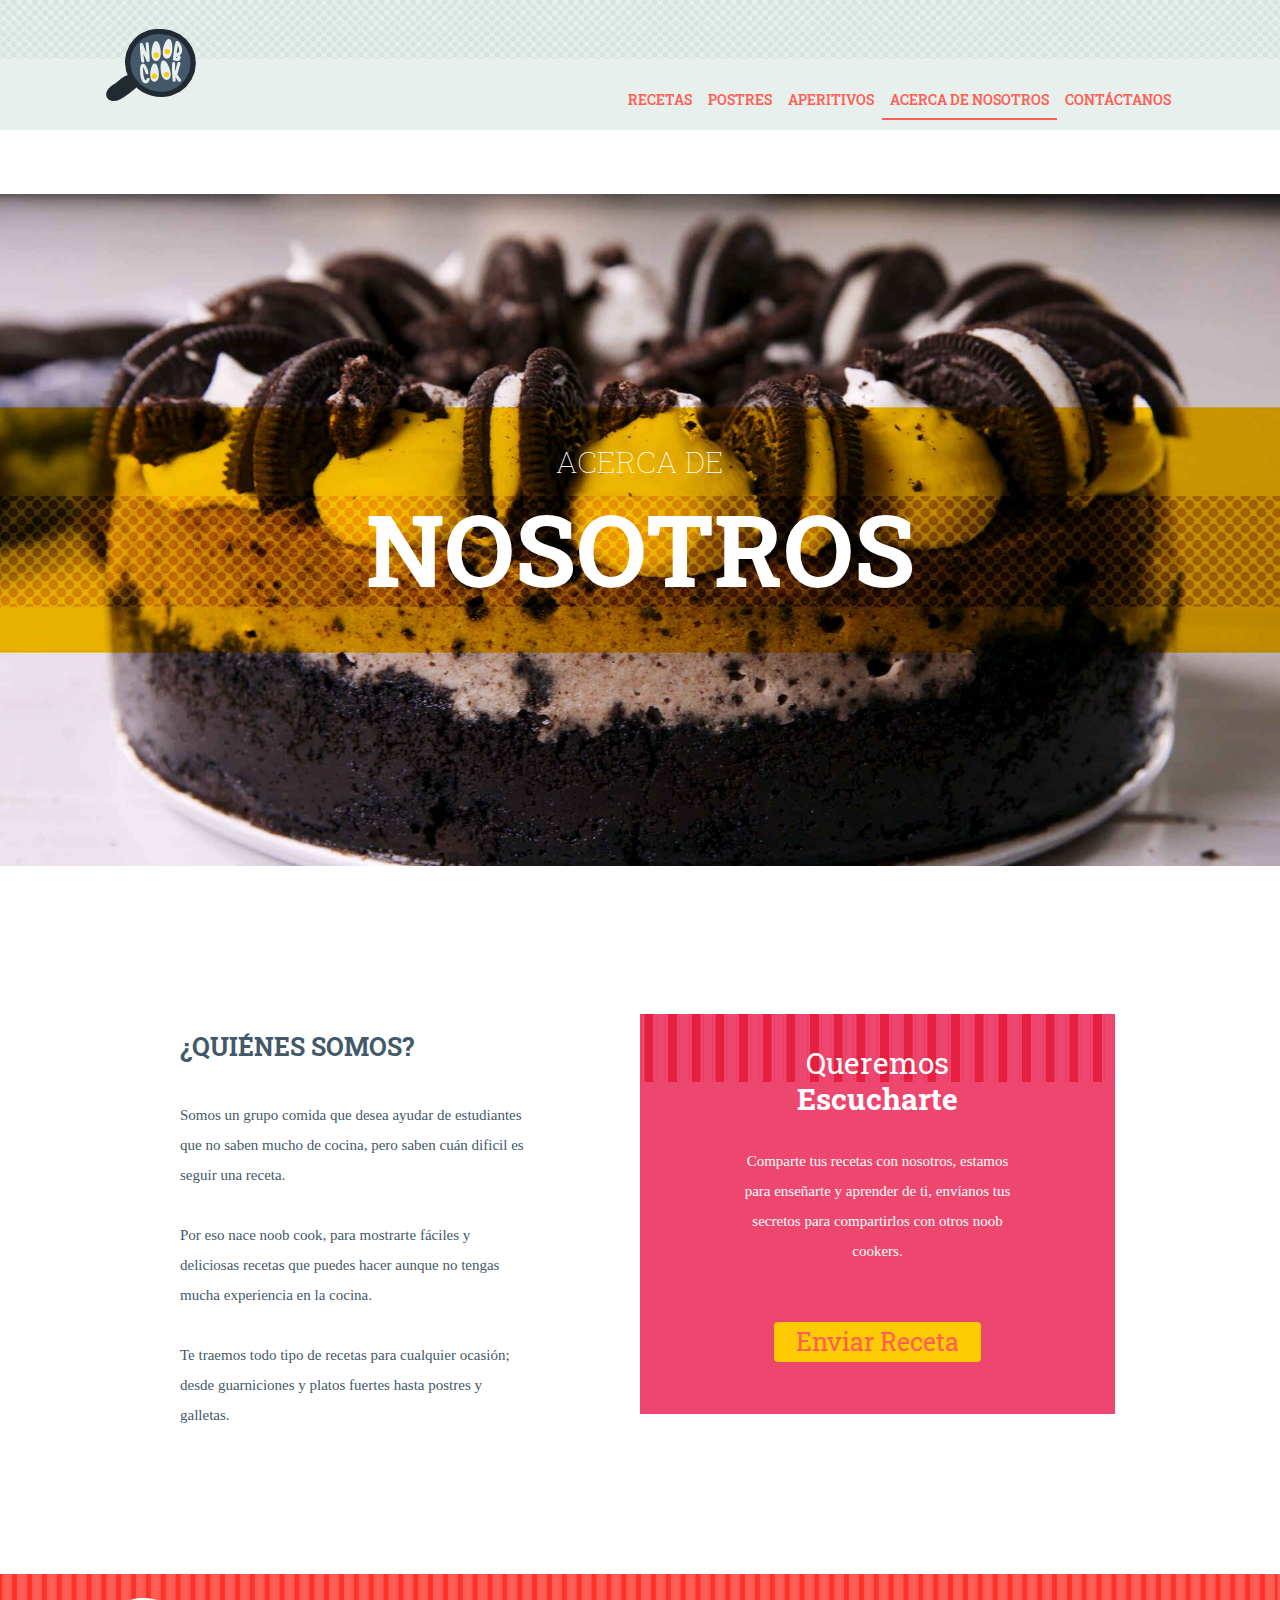
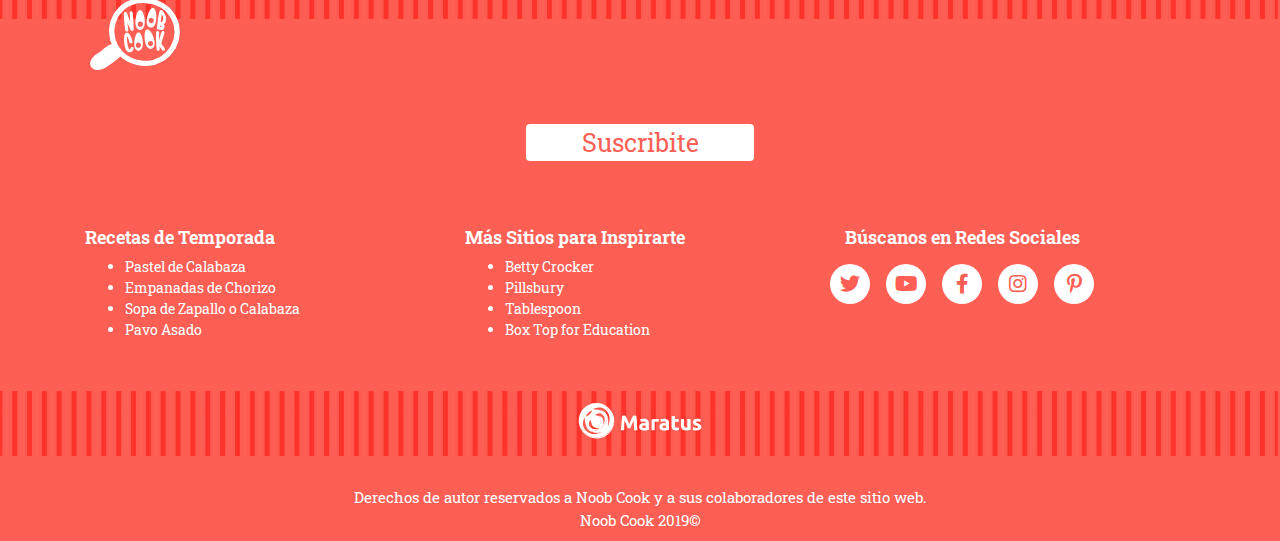
<file: nosotros.html>
<!doctype html>
<html>
<head>
<meta charset="UTF-8">
  <meta name="viewport" content="width=device-width, initial-scale=1.0">
<title>Acerca de Nosotos | Noob Cook</title>
	 <link rel="stylesheet" href="css/bootstrap.min.css">
      <link rel="stylesheet" href="css/bootstrap-custom.css">
    <!-- FONTS -->
      <link href="https://fonts.googleapis.com/css?family=Roboto+Slab:400,700,900&display=swap" rel="stylesheet">
    <!-- IDEA: FONT AWESOME links -->
      <link href="https://use.fontawesome.com/releases/v5.0.0/css/all.css" rel="stylesheet">
      <link href="https://use.fontawesome.com/releases/v5.0.3/css/all.css" rel="stylesheet">
      <link href="https://use.fontawesome.com/releases/v5.8.2/css/all.css" rel="stylesheet">
      <link rel="stylesheet" href="css/style.css">
</head>
	<body>
		 <header>
		      <div class="container">
		                  <nav class="navbar navbar-expand-lg navbar-light bg-light">
		                    <!-- IDEA: la marca nunca salio -->
		                  <a class="navbar-brand" href="index.html">
		                    <img class="nblogo" src="img/nb.svg" alt="Noob Cook"> </a>
		                <button class="navbar-toggler" type="button" data-toggle="collapse" data-target="#navbarSupportedContent" aria-controls="navbarSupportedContent" aria-expanded="false" aria-label="Toggle navigation">
		                  <span class="navbar-toggler-icon"></span>
		                </button>
		                    <div class="collapse navbar-collapse" id="navbarSupportedContent">
		                      <ul class="navbar-nav ml-auto">
		                        <li class="nav-item">
		                          <a class="nav-link" href="recetas.html">Recetas <span class="sr-only">(current)</span></a>
		                        </li>
		                        <li class="nav-item">
		                          <a class="nav-link" href="#">Postres</a>
		                        </li>
		                        <li class="nav-item">
		                          <a class="nav-link" href="#">Aperitivos</a>
		                        </li>
		                       <li class="nav-item active">
		                          <a class="nav-link" href="nosotros.html">Acerca de Nosotros</a>
		                        </li>
		                       <li class="nav-item">
		                          <a class="nav-link" href="contact.html">Contáctanos</a>
		                      </li>
		                      </ul>
		                    </div>
		                    </nav>
											</div>
		    </header>

	<section id="nosotros">
		<h3 id="subtitulo">
		Acerca de
		</h3>
		<h2 id="titulo">
		Nosotros
		</h2>
	</section>

		<section id="acercade" >
			<div class="container">
				<div class="row mt-5">
					<article class="col-md-4 col-sm-4 col-xs-12 offset-md-1 offset-sm-1">
					<h4>¿Quiénes somos?</h4>
						<p id="cont">Somos un grupo comida que desea ayudar de estudiantes
							que no saben mucho de cocina, pero saben cuán dificil es seguir
							una receta. <br> <br> Por eso nace noob cook, para mostrarte fáciles
							y deliciosas recetas que puedes hacer aunque no tengas mucha
							experiencia en la cocina. <br> <br> Te traemos todo tipo de recetas
							para cualquier ocasión; desde guarniciones y platos fuertes
							 hasta postres y galletas.</p>
					</article>

					<article id="escucharte" class="col-md-5 col-sm-5 col-xs-12 offset-sm-1">
					<h2>Queremos<span> <br>Escucharte</span></h2>
					<div id="conte-align">
						<p class="text-center" id="conte">Comparte tus recetas con nosotros,
							 estamos para enseñarte y aprender de ti, envíanos tus secretos
							 para compartirlos con otros noob cookers.</p>
					</div>
						<p class="text-center"><a href="#" class="btn btn-yellow ">Enviar Receta</a></p>
					</article>
					</div>
			</div>
		</section>

		<section id="quote" class="container">
		<p class="text-center"></p>
		</section>

    <footer>

          <div class="container">

                <img src="img/nbwhite.svg" alt="Noob Cook" class="img-fluid logofooter">

                <p class="text-center"><a href="#" class="btn btn-white float-center">Suscribite</a></p>


          <div class="row mt-5">
            <article class="col-md-4 col-sm-4 col-xs-12">
              <h4>Recetas de Temporada</h4>
              <ul type="disc">
              <a href="#"><li>Pastel de Calabaza</li></a>
              <a href="#"><li>Empanadas de Chorizo</li></a>
              <a href="#"><li>Sopa de Zapallo o Calabaza</li></a>
              <a href="#"><li>Pavo Asado</li></a>
              </ul>
            </article>


            <article class="col-md-4 col-sm-4 col-xs-12">
              <h4>Más Sitios para Inspirarte</h4>
              <ul>
              <a href="http://www.bettycrocker.com" target="_blank"><li>Betty Crocker</li></a>
              <a href="https://www.pillsbury.com" target="_blank"><li>Pillsbury</li></a>
              <a href="https://www.tablespoon.com" target="_blank"><li>Tablespoon</li></a>
              <a href="https://www.boxtops4education.com" target="_blank"><li>Box Top for Education</li></a>
              </ul>
            </article>

            <article id="redes"class="col-md-4 col-sm-4 col-xs-12">
              <h4>Búscanos en Redes Sociales</h4>
              <div class="row mt-3">
                <article class="d-inline-block mr-3 float-left ">
                    <i class="fab fa-twitter"></i>
                </article>
                <article class="d-inline-block mr-3 float-left  ">
                    <i class="fab fa-youtube"></i>
                </article>
                <article class="d-inline-block mr-3 float-left ">
                    <i class="fab fa-facebook-f"></i>
                </article>
                <article class="d-inline-block mr-3 float-left  ">
                    <i class="fab fa-instagram"></i>
                </article>
                <article class="d-inline-block mr-3 float-left  ">
                    <i class="fab fa-pinterest-p"></i>
                </article>

                </div>
                </article>

              </div>


            <div>
              <p class="text-center"><img class="maratus" src="img/maratus-logo-01.svg" alt="maratus brand"></p>
              <p class="text-center">Derechos de autor reservados a Noob Cook y a  sus colaboradores de este sitio web.<br> Noob Cook 2019©</p>

            </div>

          </div>

    </footer>


</body>
</html>
</file>
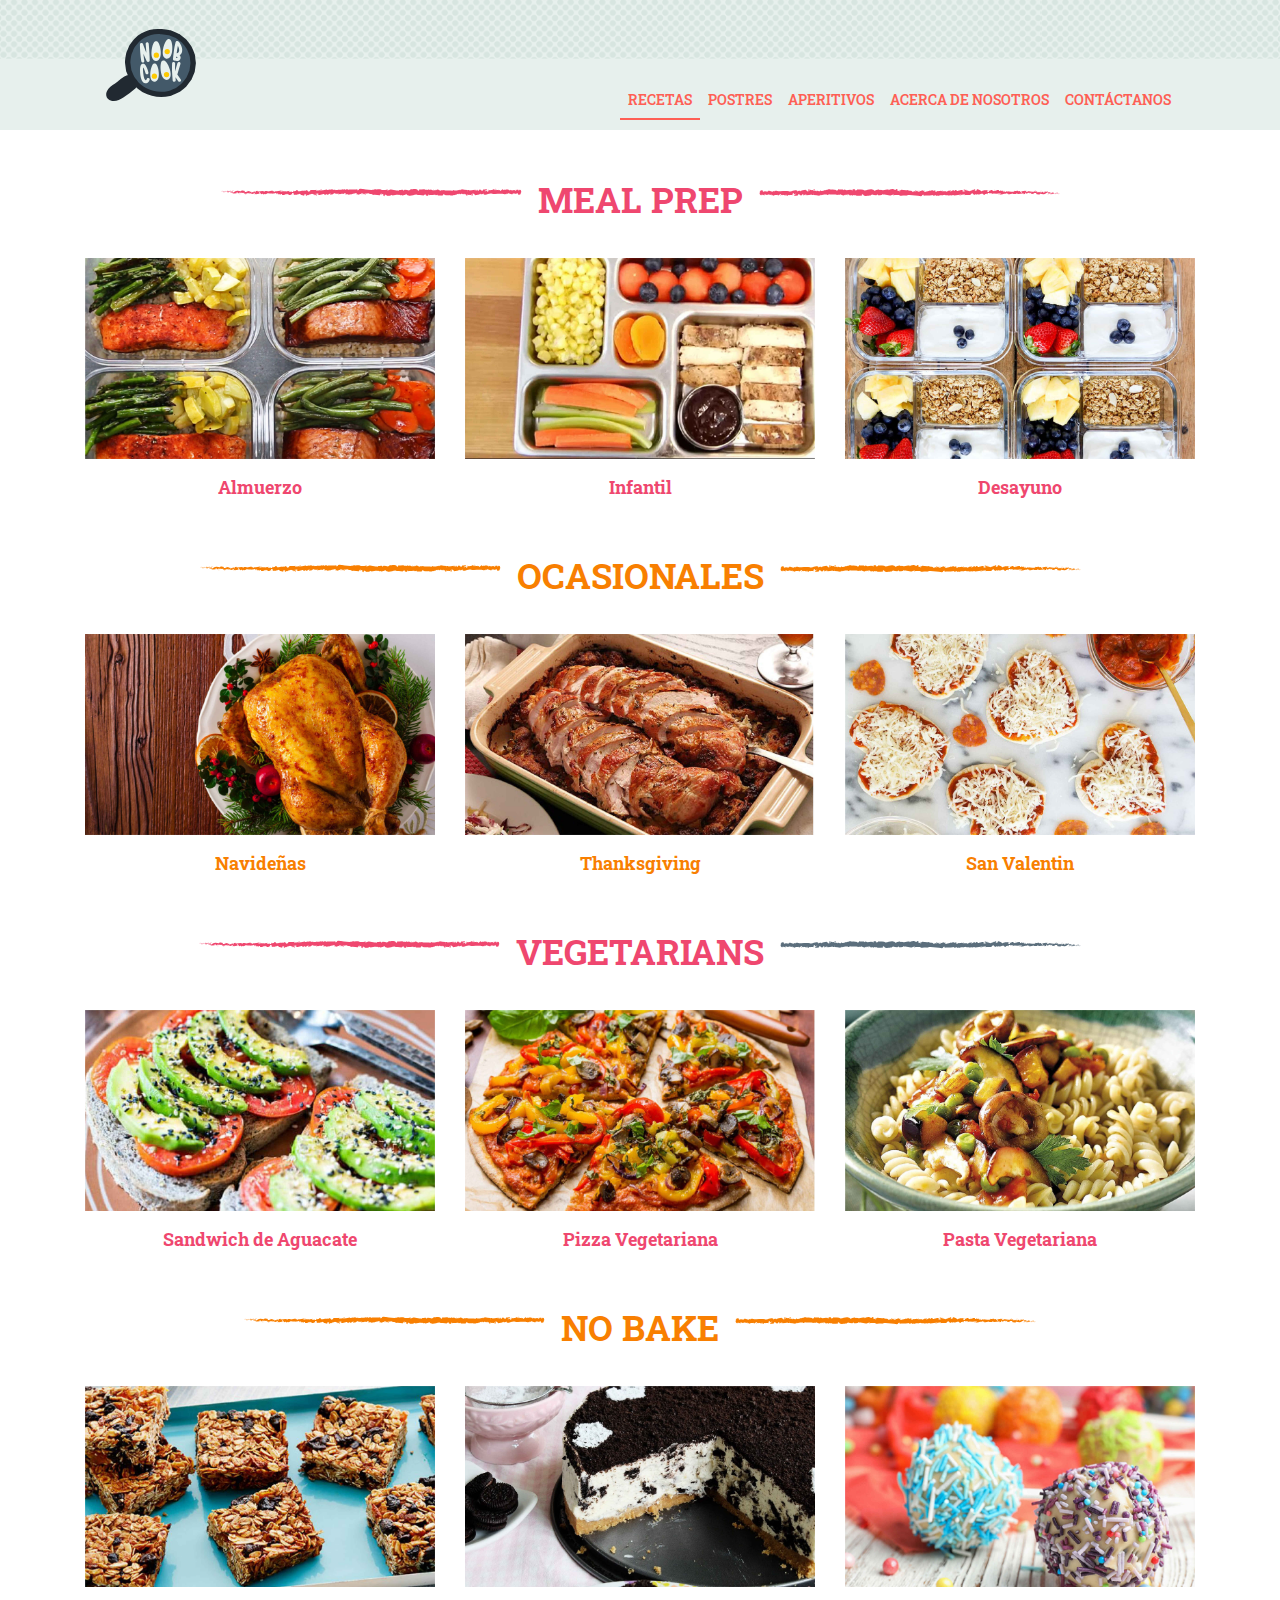
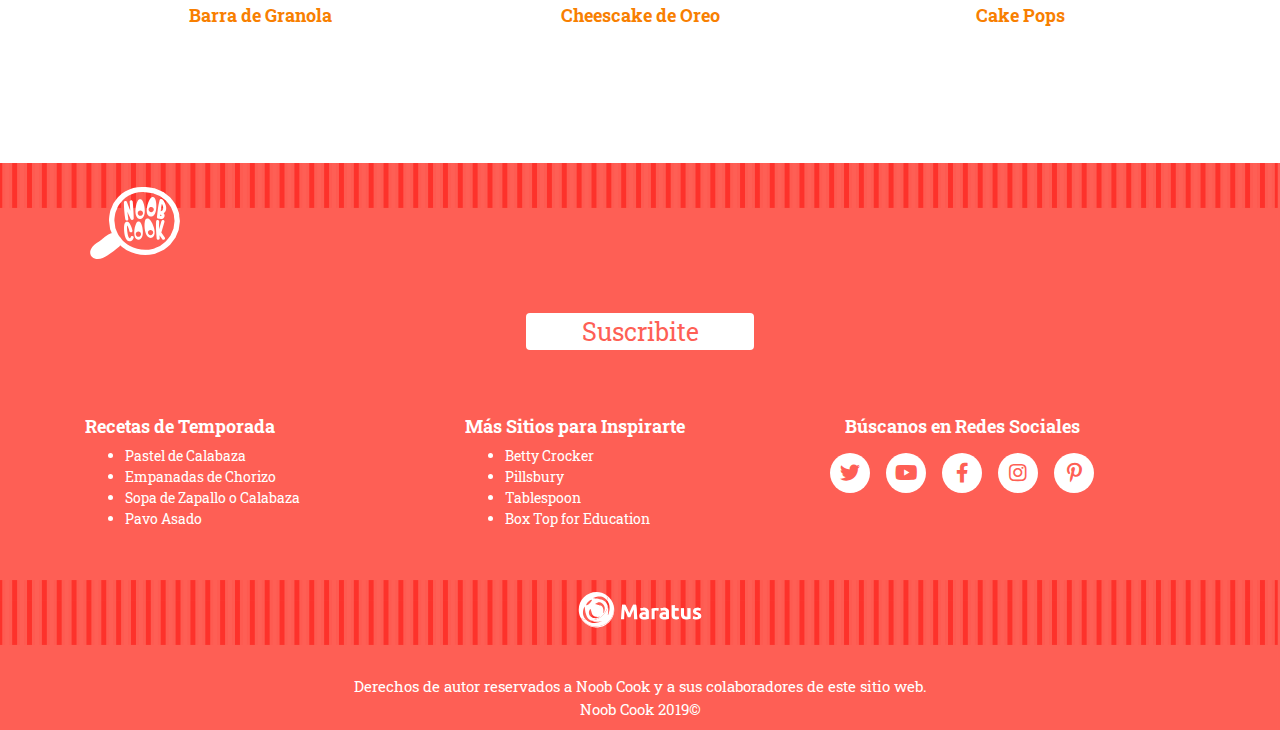
<file: recetas.html>
<!DOCTYPE html>
<html lang="en" dir="ltr">
  <head>
    <meta charset="utf-8">
      <meta name="viewport" content="width=device-width, initial-scale=1.0">

    <title>Recetas | Noob Cook</title>

    <link rel="stylesheet" href="css/bootstrap.min.css">
    <link rel="stylesheet" href="css/bootstrap-custom.css">
  <!-- FONTS -->
    <link href="https://fonts.googleapis.com/css?family=Roboto+Slab:400,700,900&display=swap" rel="stylesheet">

    <!-- IDEA: FONT AWESOME links -->

      <link href="https://use.fontawesome.com/releases/v5.0.0/css/all.css" rel="stylesheet">
      <link href="https://use.fontawesome.com/releases/v5.0.3/css/all.css" rel="stylesheet">
      <link href="https://use.fontawesome.com/releases/v5.8.2/css/all.css" rel="stylesheet">

    <link rel="stylesheet" href="css/style.css">
  </head>
  <body>
      <header>
        <div class="container">


                    <nav class="navbar navbar-expand-lg navbar-light bg-light">
                      <!-- IDEA: la marca nunca salio -->
                    <a class="navbar-brand" href="index.html">
                      <img class="nblogo" src="img/nb.svg" alt="Noob Cook"> </a>

                  <button class="navbar-toggler" type="button" data-toggle="collapse" data-target="#navbarSupportedContent" aria-controls="navbarSupportedContent" aria-expanded="false" aria-label="Toggle navigation">
                    <span class="navbar-toggler-icon"></span>
                  </button>

                      <div class="collapse navbar-collapse" id="navbarSupportedContent">
                        <ul class="navbar-nav ml-auto">
                          <li class="nav-item active">
                            <a class="nav-link" href="recetas.html">Recetas <span class="sr-only">(current)</span></a>
                          </li>
                          <li class="nav-item">
                            <a class="nav-link" href="#">Postres</a>
                          </li>
                          <li class="nav-item">
                            <a class="nav-link" href="#">Aperitivos</a>
                          </li>
                         <li class="nav-item">
                            <a class="nav-link" href="nosotros.html">Acerca de Nosotros</a>
                          </li>
                         <li class="nav-item">
                            <a class="nav-link" href="contact.html">Contáctanos</a>
                        </li>
                        </ul>
                      </div>
                      </nav>
          </div>
        </div>

      </header>

      <section class="mt-5" id="mealprep">
        <div class="container">

          <h3 class="title-section">Meal Prep</h3>

          <div class="row">
            <article id="thumbnail" class="col-md-4 col-sm-4 col-xs-12">
              <img src="img/recetas/10_lunch-prep.jpg" class="img-fluid" alt="lunch-prep">
              <h4 class="text-center">Almuerzo</h4>
            </article>

            <article id="thumbnail" class="col-md-4 col-sm-4 col-xs-12">
              <img src="img/recetas/11_para-niños.jpg" class="img-fluid" alt="para-niños">
              <h4 class="text-center">Infantil</h4>
            </article>

            <article id="thumbnail" class="col-md-4 col-sm-4 col-xs-12">
              <img src="img/recetas/12_breakfast-prep.jpg" class="img-fluid" alt="breakfast-prep">
              <h4 class="text-center">Desayuno</h4>
            </article>
          </div>

        </div>
      </section>

      <section class="mt-5" id="ocasionales">
        <div class="container">

          <h3 class="title-section">Ocasionales</h3>

          <div class="row">
            <article id="thumbnail" class="col-md-4 col-sm-4 col-xs-12">
              <img src="img/recetas/13_navideñas.jpg" class="img-fluid" alt="Navideñas">
              <h4 class="text-center">Navideñas</h4>
            </article>

            <article id="thumbnail" class="col-md-4 col-sm-4 col-xs-12">
              <img src="img/recetas/14_accion-de-gracias.jpg" class="img-fluid" alt="Accion de Gracias">
              <h4 class="text-center">Thanksgiving</h4>
            </article>

            <article id="thumbnail" class="col-md-4 col-sm-4 col-xs-12">
              <img src="img/recetas/15_san-valentin.jpg" class="img-fluid" alt="san-valentin">
              <h4 class="text-center">San Valentin</h4>
            </article>
          </div>

        </div>
      </section>

      <section class="mt-5" id="vegetarians">
        <div class="container">

          <h3 class="title-section">Vegetarians</h3>

          <div class="row">
            <article id="thumbnail" class="col-md-4 col-sm-4 col-xs-12">
              <img src="img/recetas/16_sandwich-aguacate.jpg" class="img-fluid" alt="sandwich-aguacate">
              <h4 class="text-center">Sandwich de Aguacate</h4>
            </article>

            <article id="thumbnail" class="col-md-4 col-sm-4 col-xs-12">
              <img src="img/recetas/17_pizza-vegetariana.jpg" class="img-fluid" alt="pizza-vegetariana">
              <h4 class="text-center">Pizza Vegetariana</h4>
            </article>

            <article id="thumbnail" class="col-md-4 col-sm-4 col-xs-12">
              <img src="img/recetas/18_pasta-vegetariana.jpg" class="img-fluid" alt="pasta-vegetariana">
              <h4 class="text-center">Pasta Vegetariana</h4>
            </article>
          </div>

        </div>
      </section>

      <section class="mt-5" id="nobake">
        <div class="container">

          <h3 class="title-section">No Bake</h3>

          <div class="row">
            <article id="thumbnail" class="col-md-4 col-sm-4 col-xs-12">
              <img src="img/recetas/19_barras-de-granola.jpg" class="img-fluid" alt="barras-de-granola">
              <h4 class="text-center">Barra de Granola</h4>
            </article>

            <article id="thumbnail" class="col-md-4 col-sm-4 col-xs-12">
              <img src="img/recetas/20_cheescake-de-oreo.jpg" class="img-fluid" alt="cheescake-de-oreo">
              <h4 class="text-center">Cheescake de Oreo</h4>
            </article>

            <article id="thumbnail" class="col-md-4 col-sm-4 col-xs-12">
              <img src="img/recetas/21_cake-pops.jpg" class="img-fluid" alt="cake-pops">
              <h4 class="text-center">Cake Pops</h4>
            </article>
          </div>

        </div>
      </section>


      <footer>

            <div class="container">

                  <img src="img/nbwhite.svg" alt="Noob Cook" class="img-fluid logofooter">

                  <p class="text-center"><a href="#" class="btn btn-white float-center">Suscribite</a></p>


            <div class="row mt-5">
              <article class="col-md-4 col-sm-4 col-xs-12">
                <h4>Recetas de Temporada</h4>
                <ul type="disc">
                <a href="#"><li>Pastel de Calabaza</li></a>
                <a href="#"><li>Empanadas de Chorizo</li></a>
                <a href="#"><li>Sopa de Zapallo o Calabaza</li></a>
                <a href="#"><li>Pavo Asado</li></a>
                </ul>
              </article>


              <article class="col-md-4 col-sm-4 col-xs-12">
                <h4>Más Sitios para Inspirarte</h4>
                <ul>
                <a href="http://www.bettycrocker.com" target="_blank"><li>Betty Crocker</li></a>
                <a href="https://www.pillsbury.com" target="_blank"><li>Pillsbury</li></a>
                <a href="https://www.tablespoon.com" target="_blank"><li>Tablespoon</li></a>
                <a href="https://www.boxtops4education.com" target="_blank"><li>Box Top for Education</li></a>
                </ul>
              </article>

              <article id="redes"class="col-md-4 col-sm-4 col-xs-12">
                <h4>Búscanos en Redes Sociales</h4>
                <div class="row mt-3">
                  <article class="d-inline-block mr-3 float-left ">
                      <i class="fab fa-twitter"></i>
                  </article>
                  <article class="d-inline-block mr-3 float-left  ">
                      <i class="fab fa-youtube"></i>
                  </article>
                  <article class="d-inline-block mr-3 float-left ">
                      <i class="fab fa-facebook-f"></i>
                  </article>
                  <article class="d-inline-block mr-3 float-left  ">
                      <i class="fab fa-instagram"></i>
                  </article>
                  <article class="d-inline-block mr-3 float-left  ">
                      <i class="fab fa-pinterest-p"></i>
                  </article>

                  </div>
                  </article>

                </div>


              <div>
                <p class="text-center"><img class="maratus" src="img/maratus-logo-01.svg" alt="maratus brand"></p>
                <p class="text-center">Derechos de autor reservados a Noob Cook y a  sus colaboradores de este sitio web.<br> Noob Cook 2019©</p>

              </div>

            </div>

      </footer>


      <script src="js/jquery.min.js"></script>
      <script src="js/bootstrap.min.js"></script>
  </body>


</html>
</file>
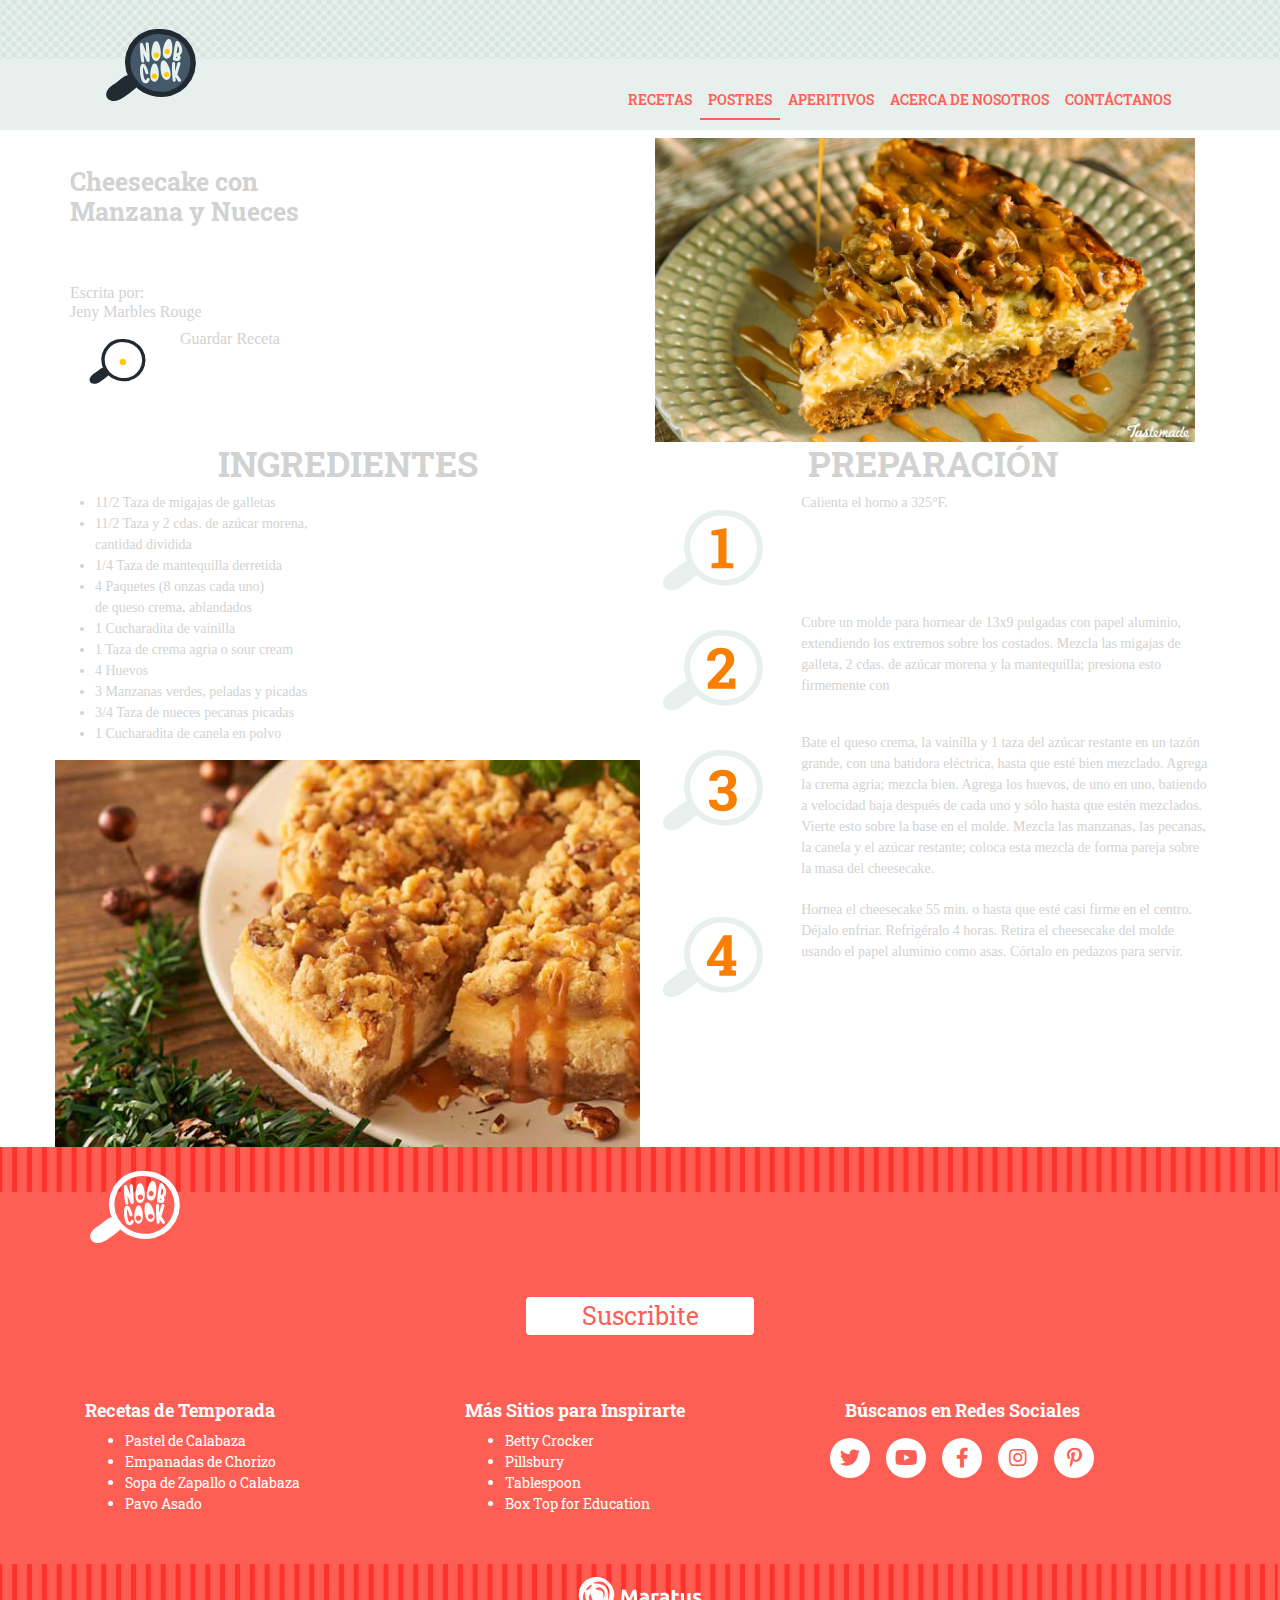
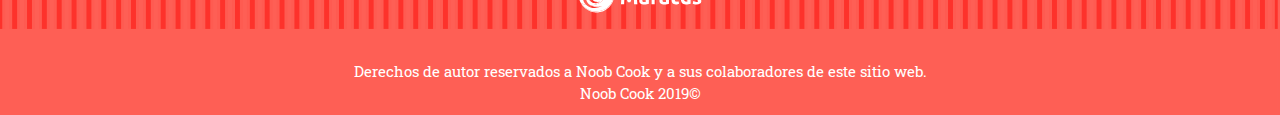
<file: thanks.html>
<!doctype html>
<html>
<head>
<meta charset="utf-8">
	<meta name="viewport" content="width=device-width, initial-scale=1.0">
<title>Noob Cook | Thanksgiving</title>

	 <link rel="stylesheet" href="css/bootstrap.min.css">
      <link rel="stylesheet" href="css/bootstrap-custom.css">
			<link rel="stylesheet" href="css/animate.css">
    <!-- FONTS -->
      <link href="https://fonts.googleapis.com/css?family=Roboto+Slab:400,700,900&display=swap" rel="stylesheet">
    <!-- IDEA: FONT AWESOME links -->
      <link href="https://use.fontawesome.com/releases/v5.0.0/css/all.css" rel="stylesheet">
      <link href="https://use.fontawesome.com/releases/v5.0.3/css/all.css" rel="stylesheet">
      <link href="https://use.fontawesome.com/releases/v5.8.2/css/all.css" rel="stylesheet">

      <link rel="stylesheet" href="css/style.css">

			<meta name="Noob Cook Homepage" content="Receta para un postre para el día de acción de gracias.">
			<meta name="keywords" content="comida, food, barato, under a budget">
</head>

<body>

	<header>
      <div class="container">
                  <nav class="navbar navbar-expand-lg navbar-light bg-light">
                    <!-- IDEA: la marca nunca salio -->
                  <a class="navbar-brand" href="index.html">
                    <img class="nblogo" src="img/nb.svg" alt="Noob Cook"> </a>

                <button class="navbar-toggler" type="button" data-toggle="collapse" data-target="#navbarSupportedContent" aria-controls="navbarSupportedContent" aria-expanded="false" aria-label="Toggle navigation">
                  <span class="navbar-toggler-icon"></span>
                </button>

                    <div class="collapse navbar-collapse" id="navbarSupportedContent">
                      <ul class="navbar-nav ml-auto">
                        <li class="nav-item">
                          <a class="nav-link" href="recetas.html">Recetas <span class="sr-only">(current)</span></a>
                        </li>
                        <li class="nav-item active">
                          <a class="nav-link" href="#">Postres</a>
                        </li>
                        <li class="nav-item">
                          <a class="nav-link" href="#">Aperitivos</a>
                        </li>
                       <li class="nav-item">
                          <a class="nav-link" href="#">Acerca de Nosotros</a>
                        </li>
                       <li class="nav-item">
                          <a class="nav-link" href="#">Contáctanos</a>
                      </li>
                      </ul>
                    </div>
                    </nav>
		</div>
    </header>

	<section class="thanks-header">
        <div class="container">
			<div class="row mt-2">
	   			<article class="col-md-6 col-sm-6 col-xs-12">
					<div class="row">
            		<h2 class="titulo-receta animated fadeInLeft">Cheesecake con<br> Manzana y Nueces</h2>
					</div>
					<div class="row mt-5">
            		<h6>Escrita por:<br> Jeny Marbles Rouge</h6>
					</div>
					<div class="row">
						<article class="col-md-2 col-sm-2 col-xs-12">
							<img src="img/thanks/pana-01.svg" class="img-fluid" alt="panita" width="70px">
						</article>
						<article class="col-md-10 col-sm-10 col-xs-12">
							<h6 class="guardar">Guardar Receta</h6>
						</article>
					</div>
         		</article>
				<article class="col-md-6 col-sm-6 col-xs-12  animated	fadeInUp">
					<img id="img-portada" src="img/thanks/pie.jpg" class="img-fluid" alt="pie">
         		</article>
			</div>
		</div>


	</section>

	<section class="thanks-info">
        <div class="container">
			<div class="row">
				<div class="row">
	   			<article class="col-md-6 col-sm-6 col-xs-12">
            		<h3 class="pasos fadeIn animated">Ingredientes</h3>
					<div class="row">
					<ul class="listado">
						<li><span>11/2</span> Taza de migajas de galletas</li>
						<li><span>11/2</span> Taza y 2 cdas. de azúcar morena,<br> cantidad dividida</li>
						<li><span>1/4</span> Taza de mantequilla derretida</li>
						<li><span>4</span> Paquetes (8 onzas cada uno)<br> de queso crema, ablandados</li>
						<li><span>1</span> Cucharadita de vainilla</li>
						<li><span>1</span> Taza de crema agria o sour cream</li>
						<li><span>4</span> Huevos</li>
						<li><span>3</span> Manzanas verdes, peladas y picadas</li>
						<li><span>3/4</span> Taza de nueces pecanas  picadas</li>
						<li><span>1</span> Cucharadita de canela en polvo</li>
					</ul>
					</div>
					<div class="row">
						<img id="img-small" src="img/thanks/postre.jpg" class="img-fluid" alt="postre">
					</div>
         		</article>

				<article class="col-md-6 col-sm-6 col-xs-12">
					<h3 class="pasos fadeIn animated">Preparación</h3>

					<div class="row mt-1">
						<article class="col-md-3 col-sm-12 text-left">
							<img src="img/thanks/numeros-01.svg" class="img-fluid pana" alt="1">
						</article>
					<article class="col-md-9 col-sm-12">
					<p>Calienta el horno a 325°F.</p>
				</article>
						</div>
					<div class="row mt-1">
						<article class="col-md-3 col-sm-12 text-left">
							<img src="img/thanks/numeros-02.svg" class="img-fluid pana" alt="2">
						</article>
					<article class="col-md-9 col-sm-12">
					<p>Cubre un molde para hornear de 13x9 pulgadas con papel aluminio, extendiendo los extremos sobre los costados. Mezcla las migajas de galleta, 2 cdas. de azúcar morena y la mantequilla; presiona esto firmemente con</p>
				</article>
						</div>
					<div class="row mt-1">
						<article class="col-md-3 col-sm-12 text-left">
							<img src="img/thanks/numeros-03.svg" class="img-fluid pana" alt="3">
						</article>
					<article class="col-md-9 col-sm-12">
					<p>Bate el queso crema, la vainilla y 1 taza del azúcar restante en un tazón grande, con una batidora eléctrica, hasta que esté bien mezclado. Agrega la crema agria; mezcla bien. Agrega los huevos, de uno en uno, batiendo a velocidad baja después de cada uno y sólo hasta que estén mezclados. Vierte esto sobre la base en el molde. Mezcla las manzanas, las pecanas, la canela y el azúcar restante; coloca esta mezcla de forma pareja sobre la masa del cheesecake.</p>
				</article>
						</div>
					<div class="row mt-1">
						<article class="col-md-3 col-sm-12 text-left">
							<img src="img/thanks/numeros-04.svg" class="img-fluid pana" alt="4">
						</article>
					<article class="col-md-9 col-sm-12">
					<p>Hornea el cheesecake 55 min. o hasta que esté casi firme en el centro. Déjalo enfriar. Refrigéralo 4 horas. Retira el cheesecake del molde usando el papel aluminio como asas. Córtalo en pedazos para servir.</p>
				</article>
						</div>
         		</article>

			</div>
		</div>
	</div>

	</section>

	<section class="bottomalways">

	</section>
	 <footer>

          <div class="container">

                <img src="img/nbwhite.svg" alt="Noob Cook" class="img-fluid logofooter">

                <p class="text-center"><a href="#" class="btn btn-white float-center">Suscribite</a></p>


          <div class="row mt-5">
            <article class="col-md-4 col-sm-4 col-xs-12">
              <h4>Recetas de Temporada</h4>
              <ul type="disc">
              <a href="#"><li>Pastel de Calabaza</li></a>
              <a href="#"><li>Empanadas de Chorizo</li></a>
              <a href="#"><li>Sopa de Zapallo o Calabaza</li></a>
              <a href="#"><li>Pavo Asado</li></a>
              </ul>
            </article>


            <article class="col-md-4 col-sm-4 col-xs-12">
              <h4>Más Sitios para Inspirarte</h4>
              <ul>
              <a href="http://www.bettycrocker.com" target="_blank"><li>Betty Crocker</li></a>
              <a href="https://www.pillsbury.com" target="_blank"><li>Pillsbury</li></a>
              <a href="https://www.tablespoon.com" target="_blank"><li>Tablespoon</li></a>
              <a href="https://www.boxtops4education.com" target="_blank"><li>Box Top for Education</li></a>
              </ul>
            </article>

            <article id="redes" class="col-md-4 col-sm-4 col-xs-12">
              <h4>Búscanos en Redes Sociales</h4>
              <div class="row mt-3">
                <article class="d-inline-block mr-3">
                    <i class="fab fa-twitter"></i>
                </article>
                <article class="d-inline-block mr-3">
                    <i class="fab fa-youtube"></i>
                </article>
                <article class="d-inline-block mr-3">
                    <i class="fab fa-facebook-f"></i>
                </article>
                <article class="d-inline-block mr-3">
                    <i class="fab fa-instagram"></i>
                </article>
                <article class="d-inline-block mr-3">
                    <i class="fab fa-pinterest-p"></i>
                </article>

                </div>
              </div>

            </article>
            <div>
              <p class="text-center"><img class="maratus" src="img/maratus-logo-01.svg" alt="maratus brand"></p>
              <p class="text-center">Derechos de autor reservados a Noob Cook y a  sus colaboradores de este sitio web.<br> Noob Cook 2019©</p>

            </div>

          </div>

    </footer>

		<script src="js/jquery.min.js"></script>
		<script src="js/bootstrap.min.js"></script>
		<script src="js/jquery.fancybox.min.js"></script>
		<script src="js/wow.min.js"></script>
		<script src="js/gmaps.js"></script>

</body>
</html>
</file>
<file: css/style.css>
body {
  font-family: Lato;
  font-size: 14px;
  color: #d2d2d2;
}


h1 {

}


h2 {
  font-family: 'Roboto Slab', serif;
  font-size: 25px;
  padding-top: 5%;
  font-weight: bold;
}

h3 {
  font-family: 'Roboto Slab', serif;
  font-size: 35px;
  font-weight: bolder;
	text-align: center;
	text-transform: uppercase;
}

h4 {
  font-family: 'Roboto Slab', serif;
  font-size: 18px;
  padding-top: 5%;
  font-weight: bold;

}

/** Header **/
header {
  /*como resolver el tema del background*/
  background-color: #E7F0ED;
  background-image: url(../img/header.svg);
	color: #FE5F55;
	text-align:center;
	padding: 2px;
	font-family: Roboto Slab;
}

 .nblogo{
   height: 100px;
   width: 100px;
   line-height: 100px;
}



/** TRENDING **/

#trending h2 {
  color: #FE5F55;
}

#trending h4{
  font-size: 15px;
  color: #435969;
}


  #thumbnail-trending {
    margin-top: 15px;
}




/**NEW**/

section#new{
    background-image: url(../img/spot1.svg);
    background-repeat: no-repeat;
    background-size: 600px;
    background-position: left top;
}

.title-section::before{
  content: '';
  background-image: url(../img/divider-left.svg);
  background-size: contain;
  background-repeat: no-repeat;
  display: inline-block;
  width:30%;
  height: 30px;
}
.title-section::after{
  content: '';
  background-image: url(../img/divider-right.svg);
  background-size: contain;
  background-repeat: no-repeat;
  display: inline-block;
  width:30%;
  height: 30px;
}

#new {
  margin-top: 70px;
  margin-bottom: 10%;
}

#new h3 {
  color: #435969;
}



#thumbnail {
  margin-top: 30px;
}

#new h4{
    color: #435969;
}



/* SPOTS ALEATORIOS
    background-image: url(../img/spot2.svg);
*/

/** Footer **/

footer {
  background-color: #FE5F55;
  background-image: url(../img/footer-01.svg);
	color: #FFFFFF;
	padding: 10px;
	font-family: Roboto Slab;
}


footer p{
	font-size: 15px;
	margin: auto;
	margin-top: 40px;
}

footer .btn-white {
  color: #FE5F55;
  font-family: Roboto Slab;
  font-weight: 400;
  font-size: 25px;
  background-color: #fff;
  padding: 0 5%;
  border: 0;
}

footer .btn-white:hover {
  color: #fff;
  font-family: Roboto Slab;
  font-weight: 400;
  font-size: 25px;
  background-color: transparent;
  padding: 0 5%;
  border: 1px solid #fff;

}

footer a li {
  color: #fff;
  text-decoration:none;
}

footer a li:hover {
  color: #FECA01;
  text-decoration:none;
  border: 0;
}

#redes .fab {
  width: 40px;
  height: 40px;
  line-height: 40px;
  background-color: #fff;
  text-align: center;
  font-size: 20px;
  color: #FE5F55;
  border-radius: 100%;
}

#redes .fab:hover {
  background-color: #FECA01;
}

.maratus {
  width: 150px;
}


.logofooter{
 height: 100px;
 width: 100px;
 line-height: 100px;
}





/* ------------RECETAS MAIN PAGE ------------*/

/** Meal Prep **/

#mealprep h3 {
  color: #ef476f;
}

#mealprep .title-section::before, #vegetarians .title-section::before{
  content: '';
  background-image: url(../img/divider-left-p.svg);
  background-size: contain;
  background-repeat: no-repeat;
  display: inline-block;
  width:30%;
  height: 30px;
}
#mealprep .title-section::after, #vegetarians.title-section::after{
  content: '';
  background-image: url(../img/divider-right-p.svg);
  background-size: contain;
  background-repeat: no-repeat;
  display: inline-block;
  width:30%;
  height: 30px;
}

#mealprep h4 {
  color: #ef476f;
}

/** Ocasionales **/

#ocasionales h3 {
  color: #f87f01;
}

#ocasionales .title-section::before, #nobake .title-section::before{
  content: '';
  background-image: url(../img/divider-left-o.svg);
  background-size: contain;
  background-repeat: no-repeat;
  display: inline-block;
  width:30%;
  height: 30px;
}
#ocasionales .title-section::after, #nobake .title-section::after{
  content: '';
  background-image: url(../img/divider-right-o.svg);
  background-size: contain;
  background-repeat: no-repeat;
  display: inline-block;
  width:30%;
  height: 30px;
}

#ocasionales h4 {
  color: #f87f01;
}

/** Vegetarianas **/

#vegetarians h3 {
  color: #ef476f;
}

#vegetarians #dividers {
  fill: #ef476f;
}

#vegetarians h4 {
  color: #ef476f;
}

/** No Bake **/
#nobake {
  margin-bottom: 10%;
}

#nobake h3 {
  color: #f87f01;
}

#nobake #dividers {
  fill: #f87f01;
}

#nobake h4 {
  color: #f87f01;
}




/* ---------------ABOUT US---------------------- */

}
#subtitulo{
font-family: 'Roboto Slab', serif;
  font-size: 30px;
  padding-bottom: 2%;
  font-weight: lighter;
}

/* IDEA: HOVER */
#titulo{
font-family: 'Roboto Slab', serif;
  font-size: 100px;
  padding-top: 0%;
  font-weight: bold;
	text-align: center;
	text-transform: uppercase;
	color: #fff;

}
#subtitulo{
	font-family: 'Roboto Slab', serif;
  font-size: 30px;
  padding-bottom: 0%;
  font-weight: lighter;
	text-align: center;
	text-transform: uppercase;
	color: #fff;
}

#nosotros{
	background-image: url("../img/banner-01.jpg");
	background-position: center;
	background-size: cover;
  height: 10%;
	padding: 250px;
  margin-top: 5%;
}

/* IDEA: QUIENES SOMOS */

#acercade h4{
	color: #435969;
	font-size: 25px;
	padding-bottom: 30px;
  margin-top: 100px;
  text-align: left;
  text-transform: uppercase;
}

#cont{
	color: #435969;
	font-size: 15px;
	font-family: Lato, serif;
	line-height: 30px;
	text-align: left;
}

/* IDEA: Caja Rosa */

#escucharte{
	background-image: url("../img/fondorosado.png");
  margin-top: 100px;
  height: 400px;
}

#escucharte h2{
	color: #fff;
  font-weight: 400;
	font-size: 30px;
	padding-bottom: 2%;
	padding-top: 7%;
	text-align: center;
}
#escucharte h2 span{
	color: #fff;
  font-weight: bold;
	font-size: 30px;
	padding-bottom: 2%;
	padding-top: 7%;
	text-align: center;
}

#conte{
	color: #fff;
	font-size: 15px;
	font-family: Lato, serif;
	line-height: 30px;
  margin-top: 20px;


}

#conte-align {
  margin: 0 auto;
  max-width: 60%
}


.btn-yellow{
	text-align: center;
  background-color: #feca01;
	color: #fe5f55;
  font-family: 'Roboto Slab', serif;
  font-weight: 400;
  font-size: 25px;
  padding: 1px 5%;
  border: 0;
  margin-top: 40px;
}

.btn-yellow:hover {
	color: #fff;
  border: 1px solid #fff;
  background-color: transparent;
}

#quote {
  margin-bottom: 10%;
}



/* ---------------CONTACTOS ----------------- */


#contactanos{
	background-image: url(../img/contactbanner.png);
	background-position: center;
	background-size: cover;
	padding: 250px;
  margin-top: 5%;
}

#contact-redes {
	text-align: center;
  margin-top: 120px;
}

#tredes {
  font-family: 'Roboto Slab', serif;
  font-size: 30px;
  font-weight: 400;
  color: #FE5F55;
}


#logosredes .fab {
  width: 40px;
  height: 40px;
  line-height: 40px;
  background-color: #FE5F55;
  text-align: center;
  font-size: 30px;
  color: #fff;
  border-radius: 100%;

}

#logosredes .fab:hover {
  background-color: #FECA01;
}
#hablar{
	font-size: 15px;
	color: #0000;
}

#form {
  margin-top: 80px;
  position: relative;
}
.fondo-form{
  position: absolute;
  width: 100%;
  height: 200px;
  bottom: 0;
  background-image: url("../img/spot5.svg");
  background-repeat: no-repeat;
  background-size: cover;
  background-position: bottom;
  margin-top: 100%;
}

#form .contact-intro {
  font-family: Roboto Slab;
  font-weight: 200;
  font-size: 20px;
  color:#212931 ;


}

#formularioscontacto label {
  font-family: 'Roboto Slab', serif;
  color: #F87F01;
  font-size: 18px;
  margin-top: 10px;
}

#formularioscontacto input {
  color: #E7F0ED;
  font-size: 15px;

}


.btn-enviar{
	text-align: center;
  background-color: #FE5F55;
	color: #F7F635;
  font-family: Roboto Slab;
  font-weight: 400;
  font-size: 25px;
  padding: 1px 5%;
  border: 0;
  margin-top: 20px;
}

.btn-enviar:hover {
	color:#FE5F55 ;
  font-family: Roboto Slab;
  font-weight: 400;
  font-size: 25px;
  background-color: transparent;
  padding: 0 5%;
  border: 1px solid #FE5F55;
}

#espacio{
  width: 100%;
  min-height: 400px;
  background-image: url("../img/spot5.svg");
  background-repeat: no-repeat;
  background-size: cover;
  background-position: bottom;
  margin-top: 10%;
}
</file>
